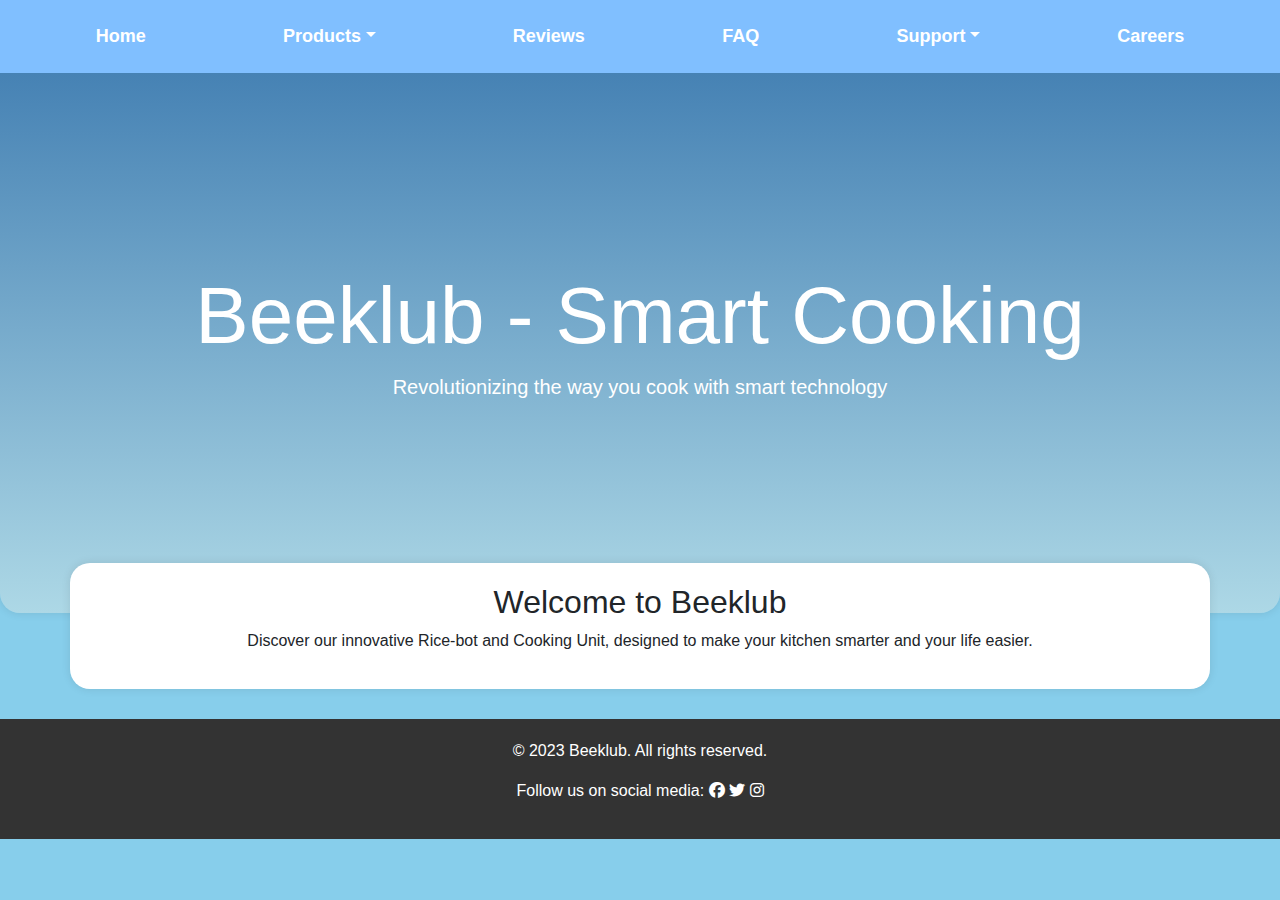
<file: index.html>
<!-- index.html - Home Page -->
<!DOCTYPE html>
<html lang="en">
<head>
    <meta charset="UTF-8">
    <meta name="viewport" content="width=device-width, initial-scale=1.0">
    <title>Beeklub - Smart Cooking</title>
    <link rel="stylesheet" href="https://cdn.jsdelivr.net/npm/bootstrap@5.1.3/dist/css/bootstrap.min.css">
    <link rel="stylesheet" href="https://cdnjs.cloudflare.com/ajax/libs/font-awesome/6.1.1/css/all.min.css">
    <style>
        body {
            font-family: 'Poppins', sans-serif;
            margin: 0;
            padding: 0;
            background-color: #87CEEB;
        }
        .hero {
            background-image: linear-gradient(to bottom, #4682B4, #ADD8E6);
            height: 60vh;
            display: flex;
            justify-content: center;
            align-items: center;
            color: #ffffff;
            text-align: center;
            border-radius: 0 0 20px 20px;
            box-shadow: 0 0 10px rgba(0, 0, 0, 0.1);
        }
        .container-content {
            background-color: #ffffff;
            padding: 20px;
            border-radius: 20px;
            box-shadow: 0 0 10px rgba(0, 0, 0, 0.1);
            margin-top: -50px;
            position: relative;
            z-index: 1;
        }
        .footer {
            background-color: #333333;
            color: #ffffff;
            padding: 20px;
            text-align: center;
            margin-top: 30px;
        }
        .navbar {
            background-color: #80BFFF !important;
            padding: 15px;
        }
        .navbar-dark .navbar-nav .nav-link {
            color: white !important;
            margin: 0 20px;
            font-size: 18px;
            font-weight: 600;
        }
        .dropdown-menu {
            background-color: #80BFFF;
        }
        .dropdown-menu .dropdown-item {
            color: white;
            font-size: 16px;
        }
        .dropdown-menu .dropdown-item:hover {
            background-color: #5FAFFF;
        }
        .navbar-nav {
            display: flex;
            justify-content: space-around;
            width: 100%;
        }
    </style>
</head>
<body>
    <nav class="navbar navbar-expand-lg navbar-dark sticky-top">
        <div class="container-fluid">
            
            <button class="navbar-toggler" type="button" data-bs-toggle="collapse" data-bs-target="#navbarNav" aria-controls="#navbarNav" aria-expanded="false" aria-label="Toggle navigation">
                <span class="navbar-toggler-icon"></span>
            </button>
            <div class="collapse navbar-collapse" id="navbarNav">
                <ul class="navbar-nav mx-auto">
                    <li class="nav-item"><a class="nav-link active" href="index.html">Home</a></li>
                    <li class="nav-item dropdown">
                        <a class="nav-link dropdown-toggle" href="#" id="productsDropdown" role="button" data-bs-toggle="dropdown" aria-expanded="false">Products</a>
                        <ul class="dropdown-menu" aria-labelledby="productsDropdown">
                            <li><a class="dropdown-item" href="ricebot.html">Rice-bot</a></li>
                            <li><a class="dropdown-item" href="cooking-unit.html">Cooking Unit</a></li>
                            <li><a class="dropdown-item" href="accessories.html">Accessories</a></li>
                        </ul>
                    </li>
                    <li class="nav-item"><a class="nav-link" href="reviews.html">Reviews</a></li>
                    <li class="nav-item"><a class="nav-link" href="faq.html">FAQ</a></li>
                    <li class="nav-item dropdown">
                        <a class="nav-link dropdown-toggle" href="#" id="supportDropdown" role="button" data-bs-toggle="dropdown" aria-expanded="false">Support</a>
                        <ul class="dropdown-menu" aria-labelledby="supportDropdown">
                            <li><a class="dropdown-item" href="contact.html">Contact</a></li>
                            <li><a class="dropdown-item" href="support.html">Help & Support</a></li>
                        </ul>
                    </li>
                    <li class="nav-item"><a class="nav-link" href="careers.html">Careers</a></li>
                </ul>
            </div>
        </div>
    </nav>
    
    <div class="hero">
        <div class="container">
            <h1 class="display-1">Beeklub - Smart Cooking</h1>
            <p class="lead">Revolutionizing the way you cook with smart technology</p>
        </div>
    </div>
    
    <div class="container container-content">
        <h2 class="text-center">Welcome to Beeklub</h2>
        <p class="text-center">Discover our innovative Rice-bot and Cooking Unit, designed to make your kitchen smarter and your life easier.</p>
    </div>
    
    <div class="footer">
        <p>&copy; 2023 Beeklub. All rights reserved.</p>
        <p>Follow us on social media: <i class="fa-brands fa-facebook"></i> <i class="fa-brands fa-twitter"></i> <i class="fa-brands fa-instagram"></i></p>
    </div>
    
    <script src="https://cdn.jsdelivr.net/npm/bootstrap@5.1.3/dist/js/bootstrap.bundle.min.js"></script>
</body>
</html>
</file>
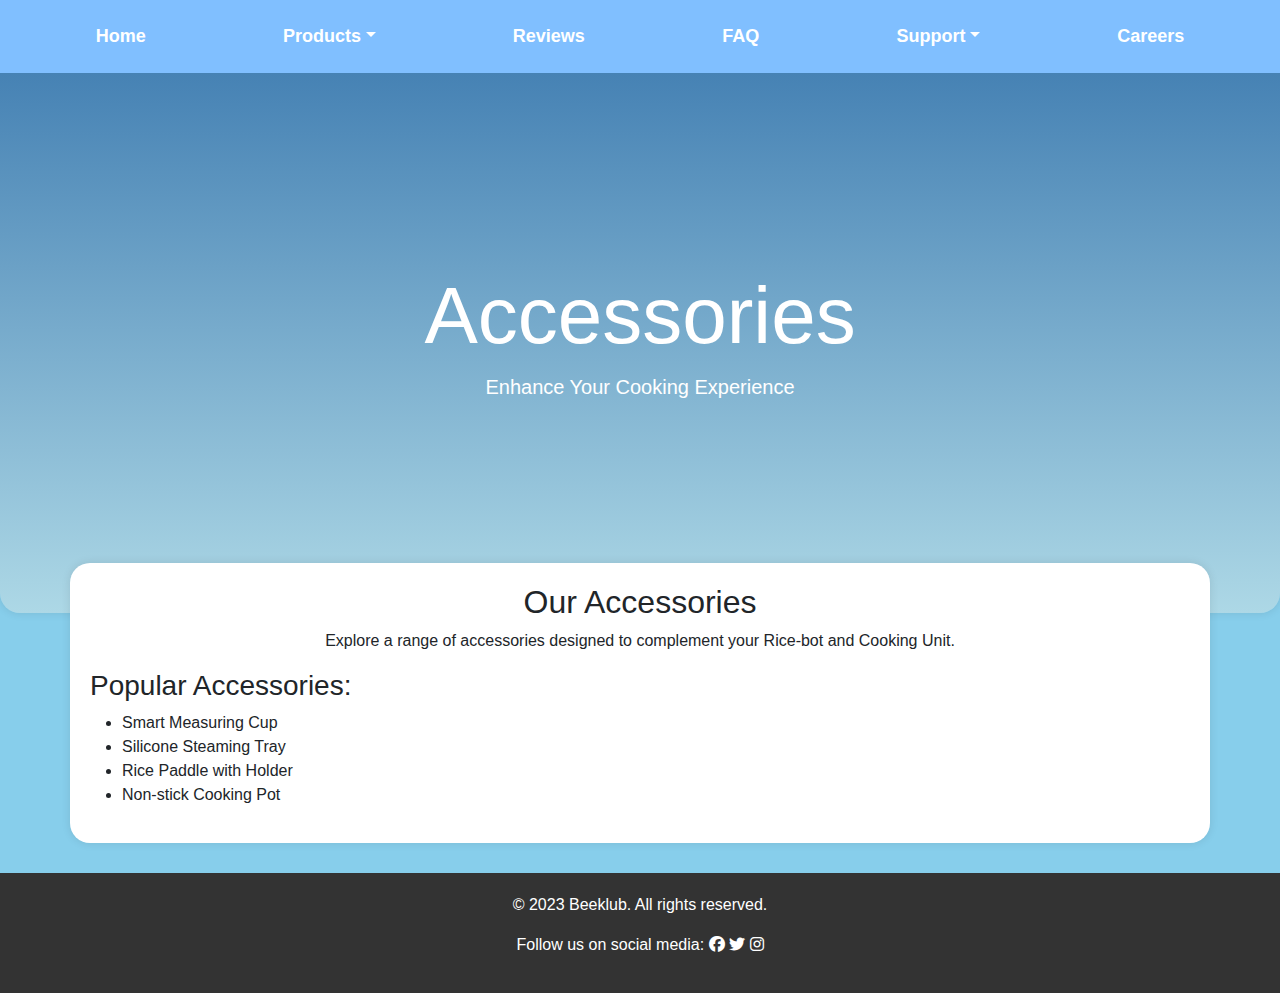
<file: accessories.html>
<!-- accessories.html - Accessories Page -->
<!DOCTYPE html>
<html lang="en">
<head>
    <meta charset="UTF-8">
    <meta name="viewport" content="width=device-width, initial-scale=1.0">
    <title>Accessories - Beeklub</title>
    <link rel="stylesheet" href="https://cdn.jsdelivr.net/npm/bootstrap@5.1.3/dist/css/bootstrap.min.css">
    <link rel="stylesheet" href="https://cdnjs.cloudflare.com/ajax/libs/font-awesome/6.1.1/css/all.min.css">
    <style>
        body {
            font-family: 'Poppins', sans-serif;
            margin: 0;
            padding: 0;
            background-color: #87CEEB;
        }
        .hero {
            background-image: linear-gradient(to bottom, #4682B4, #ADD8E6);
            height: 60vh;
            display: flex;
            justify-content: center;
            align-items: center;
            color: #ffffff;
            text-align: center;
            border-radius: 0 0 20px 20px;
            box-shadow: 0 0 10px rgba(0, 0, 0, 0.1);
        }
        .container-content {
            background-color: #ffffff;
            padding: 20px;
            border-radius: 20px;
            box-shadow: 0 0 10px rgba(0, 0, 0, 0.1);
            margin-top: -50px;
            position: relative;
            z-index: 1;
        }
        .footer {
            background-color: #333333;
            color: #ffffff;
            padding: 20px;
            text-align: center;
            margin-top: 30px;
        }
        .navbar {
            background-color: #80BFFF !important;
            padding: 15px;
        }
        .navbar-dark .navbar-nav .nav-link {
            color: white !important;
            margin: 0 20px;
            font-size: 18px;
            font-weight: 600;
        }
        .dropdown-menu {
            background-color: #80BFFF;
        }
        .dropdown-menu .dropdown-item {
            color: white;
            font-size: 16px;
        }
        .dropdown-menu .dropdown-item:hover {
            background-color: #5FAFFF;
        }
        .navbar-nav {
            display: flex;
            justify-content: space-around;
            width: 100%;
        }
    </style>
</head>
<body>
    <nav class="navbar navbar-expand-lg navbar-dark sticky-top">
        <div class="container-fluid">
            <button class="navbar-toggler" type="button" data-bs-toggle="collapse" data-bs-target="#navbarNav" aria-controls="#navbarNav" aria-expanded="false" aria-label="Toggle navigation">
                <span class="navbar-toggler-icon"></span>
            </button>
            <div class="collapse navbar-collapse" id="navbarNav">
                <ul class="navbar-nav mx-auto">
                    <li class="nav-item"><a class="nav-link" href="index.html">Home</a></li>
                    <li class="nav-item dropdown">
                        <a class="nav-link dropdown-toggle" href="#" id="productsDropdown" role="button" data-bs-toggle="dropdown" aria-expanded="false">Products</a>
                        <ul class="dropdown-menu" aria-labelledby="productsDropdown">
                            <li><a class="dropdown-item" href="ricebot.html">Rice-bot</a></li>
                            <li><a class="dropdown-item" href="cooking-unit.html">Cooking Unit</a></li>
                            <li><a class="dropdown-item active" href="accessories.html">Accessories</a></li>
                        </ul>
                    </li>
                    <li class="nav-item"><a class="nav-link" href="reviews.html">Reviews</a></li>
                    <li class="nav-item"><a class="nav-link" href="faq.html">FAQ</a></li>
                    <li class="nav-item dropdown">
                        <a class="nav-link dropdown-toggle" href="#" id="supportDropdown" role="button" data-bs-toggle="dropdown" aria-expanded="false">Support</a>
                        <ul class="dropdown-menu" aria-labelledby="supportDropdown">
                            <li><a class="dropdown-item" href="contact.html">Contact</a></li>
                            <li><a class="dropdown-item" href="support.html">Help & Support</a></li>
                        </ul>
                    </li>
                    <li class="nav-item"><a class="nav-link" href="careers.html">Careers</a></li>
                </ul>
            </div>
        </div>
    </nav>
    
    <div class="hero">
        <div class="container">
            <h1 class="display-1">Accessories</h1>
            <p class="lead">Enhance Your Cooking Experience</p>
        </div>
    </div>
    
    <div class="container container-content">
        <h2 class="text-center">Our Accessories</h2>
        <p class="text-center">Explore a range of accessories designed to complement your Rice-bot and Cooking Unit.</p>
        <h3>Popular Accessories:</h3>
        <ul>
            <li>Smart Measuring Cup</li>
            <li>Silicone Steaming Tray</li>
            <li>Rice Paddle with Holder</li>
            <li>Non-stick Cooking Pot</li>
        </ul>
    </div>
    
    <div class="footer">
        <p>&copy; 2023 Beeklub. All rights reserved.</p>
        <p>Follow us on social media: <i class="fa-brands fa-facebook"></i> <i class="fa-brands fa-twitter"></i> <i class="fa-brands fa-instagram"></i></p>
    </div>
    
    <script src="https://cdn.jsdelivr.net/npm/bootstrap@5.1.3/dist/js/bootstrap.bundle.min.js"></script>
</body>
</html>
</file>
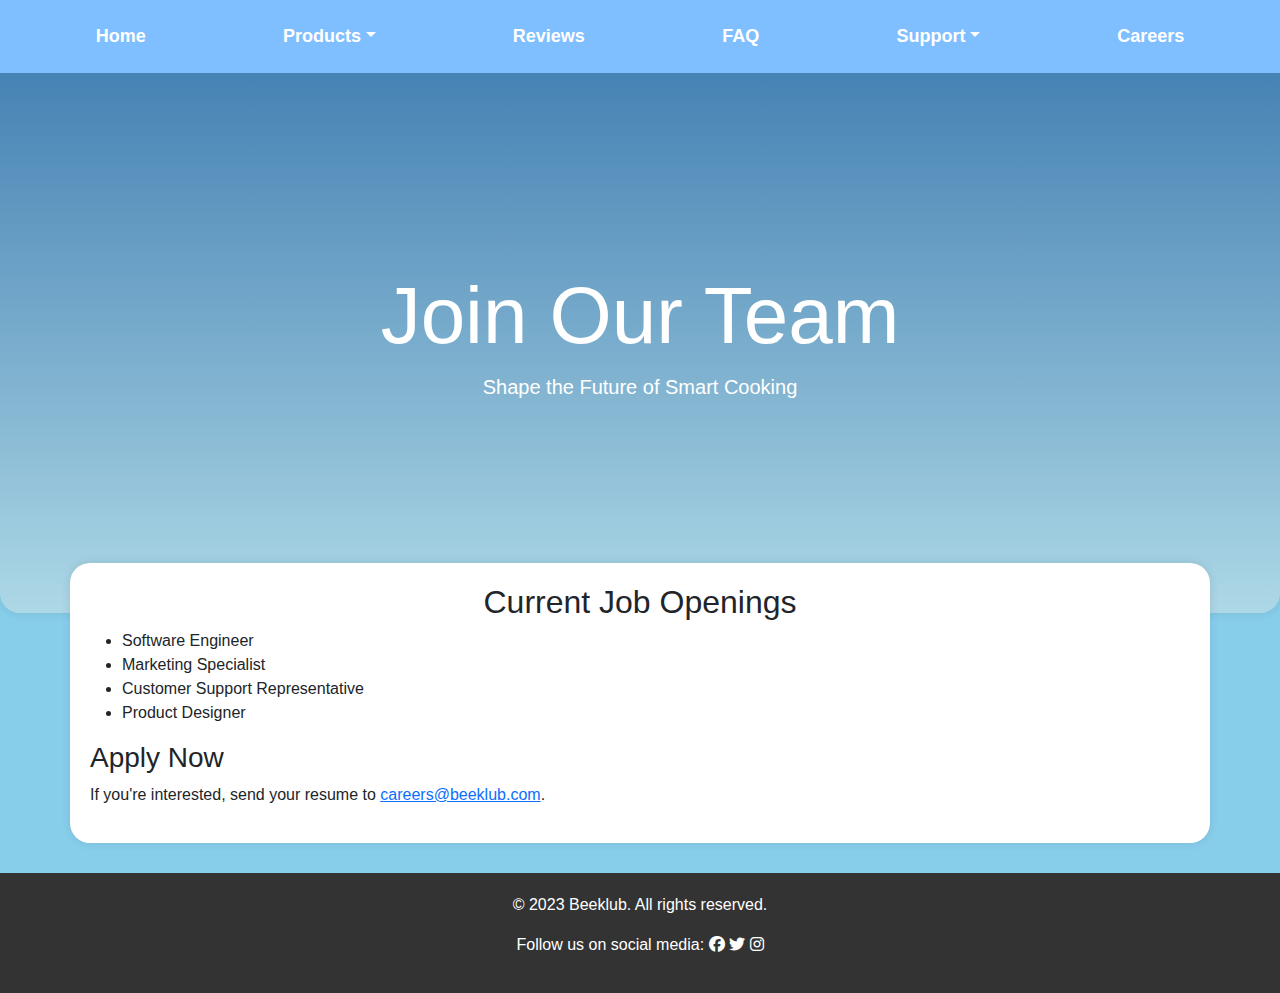
<file: careers.html>
<!-- careers.html - Careers Page -->
<!DOCTYPE html>
<html lang="en">
<head>
    <meta charset="UTF-8">
    <meta name="viewport" content="width=device-width, initial-scale=1.0">
    <title>Careers - Beeklub</title>
    <link rel="stylesheet" href="https://cdn.jsdelivr.net/npm/bootstrap@5.1.3/dist/css/bootstrap.min.css">
    <link rel="stylesheet" href="https://cdnjs.cloudflare.com/ajax/libs/font-awesome/6.1.1/css/all.min.css">
    <style>
        body {
            font-family: 'Poppins', sans-serif;
            margin: 0;
            padding: 0;
            background-color: #87CEEB;
        }
        .hero {
            background-image: linear-gradient(to bottom, #4682B4, #ADD8E6);
            height: 60vh;
            display: flex;
            justify-content: center;
            align-items: center;
            color: #ffffff;
            text-align: center;
            border-radius: 0 0 20px 20px;
            box-shadow: 0 0 10px rgba(0, 0, 0, 0.1);
        }
        .container-content {
            background-color: #ffffff;
            padding: 20px;
            border-radius: 20px;
            box-shadow: 0 0 10px rgba(0, 0, 0, 0.1);
            margin-top: -50px;
            position: relative;
            z-index: 1;
        }
        .footer {
            background-color: #333333;
            color: #ffffff;
            padding: 20px;
            text-align: center;
            margin-top: 30px;
        }
        .navbar {
            background-color: #80BFFF !important;
            padding: 15px;
        }
        .navbar-dark .navbar-nav .nav-link {
            color: white !important;
            margin: 0 20px;
            font-size: 18px;
            font-weight: 600;
        }
        .dropdown-menu {
            background-color: #80BFFF;
        }
        .dropdown-menu .dropdown-item {
            color: white;
            font-size: 16px;
        }
        .dropdown-menu .dropdown-item:hover {
            background-color: #5FAFFF;
        }
        .navbar-nav {
            display: flex;
            justify-content: space-around;
            width: 100%;
        }
    </style>
</head>
<body>
    <nav class="navbar navbar-expand-lg navbar-dark sticky-top">
        <div class="container-fluid">
            <button class="navbar-toggler" type="button" data-bs-toggle="collapse" data-bs-target="#navbarNav" aria-controls="#navbarNav" aria-expanded="false" aria-label="Toggle navigation">
                <span class="navbar-toggler-icon"></span>
            </button>
            <div class="collapse navbar-collapse" id="navbarNav">
                <ul class="navbar-nav mx-auto">
                    <li class="nav-item"><a class="nav-link" href="index.html">Home</a></li>
                    <li class="nav-item dropdown">
                        <a class="nav-link dropdown-toggle" href="#" id="productsDropdown" role="button" data-bs-toggle="dropdown" aria-expanded="false">Products</a>
                        <ul class="dropdown-menu" aria-labelledby="productsDropdown">
                            <li><a class="dropdown-item" href="ricebot.html">Rice-bot</a></li>
                            <li><a class="dropdown-item" href="cooking-unit.html">Cooking Unit</a></li>
                            <li><a class="dropdown-item" href="accessories.html">Accessories</a></li>
                        </ul>
                    </li>
                    <li class="nav-item"><a class="nav-link" href="reviews.html">Reviews</a></li>
                    <li class="nav-item"><a class="nav-link" href="faq.html">FAQ</a></li>
                    <li class="nav-item dropdown">
                        <a class="nav-link dropdown-toggle" href="#" id="supportDropdown" role="button" data-bs-toggle="dropdown" aria-expanded="false">Support</a>
                        <ul class="dropdown-menu" aria-labelledby="supportDropdown">
                            <li><a class="dropdown-item" href="contact.html">Contact</a></li>
                            <li><a class="dropdown-item" href="support.html">Help & Support</a></li>
                        </ul>
                    </li>
                    <li class="nav-item"><a class="nav-link active" href="careers.html">Careers</a></li>
                </ul>
            </div>
        </div>
    </nav>
    
    <div class="hero">
        <div class="container">
            <h1 class="display-1">Join Our Team</h1>
            <p class="lead">Shape the Future of Smart Cooking</p>
        </div>
    </div>
    
    <div class="container container-content">
        <h2 class="text-center">Current Job Openings</h2>
        <ul>
            <li>Software Engineer</li>
            <li>Marketing Specialist</li>
            <li>Customer Support Representative</li>
            <li>Product Designer</li>
        </ul>
        <h3>Apply Now</h3>
        <p>If you're interested, send your resume to <a href="mailto:careers@beeklub.com">careers@beeklub.com</a>.</p>
    </div>
    
    <div class="footer">
        <p>&copy; 2023 Beeklub. All rights reserved.</p>
        <p>Follow us on social media: <i class="fa-brands fa-facebook"></i> <i class="fa-brands fa-twitter"></i> <i class="fa-brands fa-instagram"></i></p>
    </div>
    
    <script src="https://cdn.jsdelivr.net/npm/bootstrap@5.1.3/dist/js/bootstrap.bundle.min.js"></script>
</body>
</html>
</file>
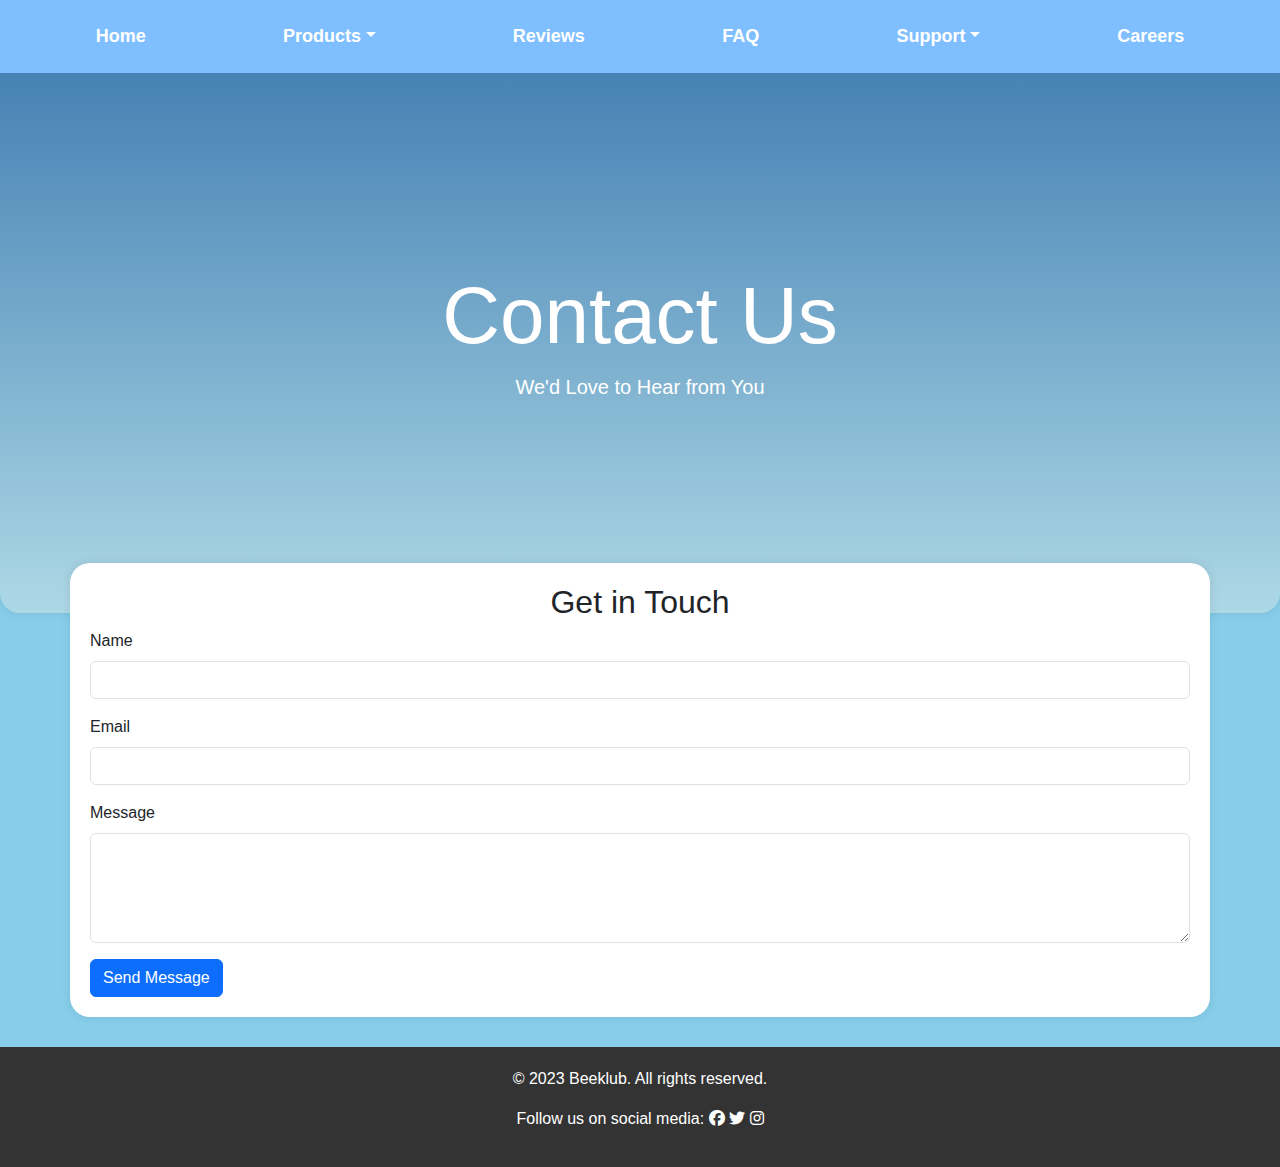
<file: contact.html>
<!-- contact.html - Contact Page -->
<!DOCTYPE html>
<html lang="en">
<head>
    <meta charset="UTF-8">
    <meta name="viewport" content="width=device-width, initial-scale=1.0">
    <title>Contact - Beeklub</title>
    <link rel="stylesheet" href="https://cdn.jsdelivr.net/npm/bootstrap@5.1.3/dist/css/bootstrap.min.css">
    <link rel="stylesheet" href="https://cdnjs.cloudflare.com/ajax/libs/font-awesome/6.1.1/css/all.min.css">
    <style>
        body {
            font-family: 'Poppins', sans-serif;
            margin: 0;
            padding: 0;
            background-color: #87CEEB;
        }
        .hero {
            background-image: linear-gradient(to bottom, #4682B4, #ADD8E6);
            height: 60vh;
            display: flex;
            justify-content: center;
            align-items: center;
            color: #ffffff;
            text-align: center;
            border-radius: 0 0 20px 20px;
            box-shadow: 0 0 10px rgba(0, 0, 0, 0.1);
        }
        .container-content {
            background-color: #ffffff;
            padding: 20px;
            border-radius: 20px;
            box-shadow: 0 0 10px rgba(0, 0, 0, 0.1);
            margin-top: -50px;
            position: relative;
            z-index: 1;
        }
        .footer {
            background-color: #333333;
            color: #ffffff;
            padding: 20px;
            text-align: center;
            margin-top: 30px;
        }
        .navbar {
            background-color: #80BFFF !important;
            padding: 15px;
        }
        .navbar-dark .navbar-nav .nav-link {
            color: white !important;
            margin: 0 20px;
            font-size: 18px;
            font-weight: 600;
        }
        .dropdown-menu {
            background-color: #80BFFF;
        }
        .dropdown-menu .dropdown-item {
            color: white;
            font-size: 16px;
        }
        .dropdown-menu .dropdown-item:hover {
            background-color: #5FAFFF;
        }
        .navbar-nav {
            display: flex;
            justify-content: space-around;
            width: 100%;
        }
    </style>
</head>
<body>
    <nav class="navbar navbar-expand-lg navbar-dark sticky-top">
        <div class="container-fluid">
            <button class="navbar-toggler" type="button" data-bs-toggle="collapse" data-bs-target="#navbarNav" aria-controls="#navbarNav" aria-expanded="false" aria-label="Toggle navigation">
                <span class="navbar-toggler-icon"></span>
            </button>
            <div class="collapse navbar-collapse" id="navbarNav">
                <ul class="navbar-nav mx-auto">
                    <li class="nav-item"><a class="nav-link" href="index.html">Home</a></li>
                    <li class="nav-item dropdown">
                        <a class="nav-link dropdown-toggle" href="#" id="productsDropdown" role="button" data-bs-toggle="dropdown" aria-expanded="false">Products</a>
                        <ul class="dropdown-menu" aria-labelledby="productsDropdown">
                            <li><a class="dropdown-item" href="ricebot.html">Rice-bot</a></li>
                            <li><a class="dropdown-item" href="cooking-unit.html">Cooking Unit</a></li>
                            <li><a class="dropdown-item" href="accessories.html">Accessories</a></li>
                        </ul>
                    </li>
                    <li class="nav-item"><a class="nav-link" href="reviews.html">Reviews</a></li>
                    <li class="nav-item"><a class="nav-link" href="faq.html">FAQ</a></li>
                    <li class="nav-item dropdown">
                        <a class="nav-link dropdown-toggle" href="#" id="supportDropdown" role="button" data-bs-toggle="dropdown" aria-expanded="false">Support</a>
                        <ul class="dropdown-menu" aria-labelledby="supportDropdown">
                            <li><a class="dropdown-item active" href="contact.html">Contact</a></li>
                            <li><a class="dropdown-item" href="support.html">Help & Support</a></li>
                        </ul>
                    </li>
                    <li class="nav-item"><a class="nav-link" href="careers.html">Careers</a></li>
                </ul>
            </div>
        </div>
    </nav>
    
    <div class="hero">
        <div class="container">
            <h1 class="display-1">Contact Us</h1>
            <p class="lead">We'd Love to Hear from You</p>
        </div>
    </div>
    
    <div class="container container-content">
        <h2 class="text-center">Get in Touch</h2>
        <form>
            <div class="mb-3">
                <label for="name" class="form-label">Name</label>
                <input type="text" class="form-control" id="name" required>
            </div>
            <div class="mb-3">
                <label for="email" class="form-label">Email</label>
                <input type="email" class="form-control" id="email" required>
            </div>
            <div class="mb-3">
                <label for="message" class="form-label">Message</label>
                <textarea class="form-control" id="message" rows="4" required></textarea>
            </div>
            <button type="submit" class="btn btn-primary">Send Message</button>
        </form>
    </div>
    
    <div class="footer">
        <p>&copy; 2023 Beeklub. All rights reserved.</p>
        <p>Follow us on social media: <i class="fa-brands fa-facebook"></i> <i class="fa-brands fa-twitter"></i> <i class="fa-brands fa-instagram"></i></p>
    </div>
    
    <script src="https://cdn.jsdelivr.net/npm/bootstrap@5.1.3/dist/js/bootstrap.bundle.min.js"></script>
</body>
</html>
</file>
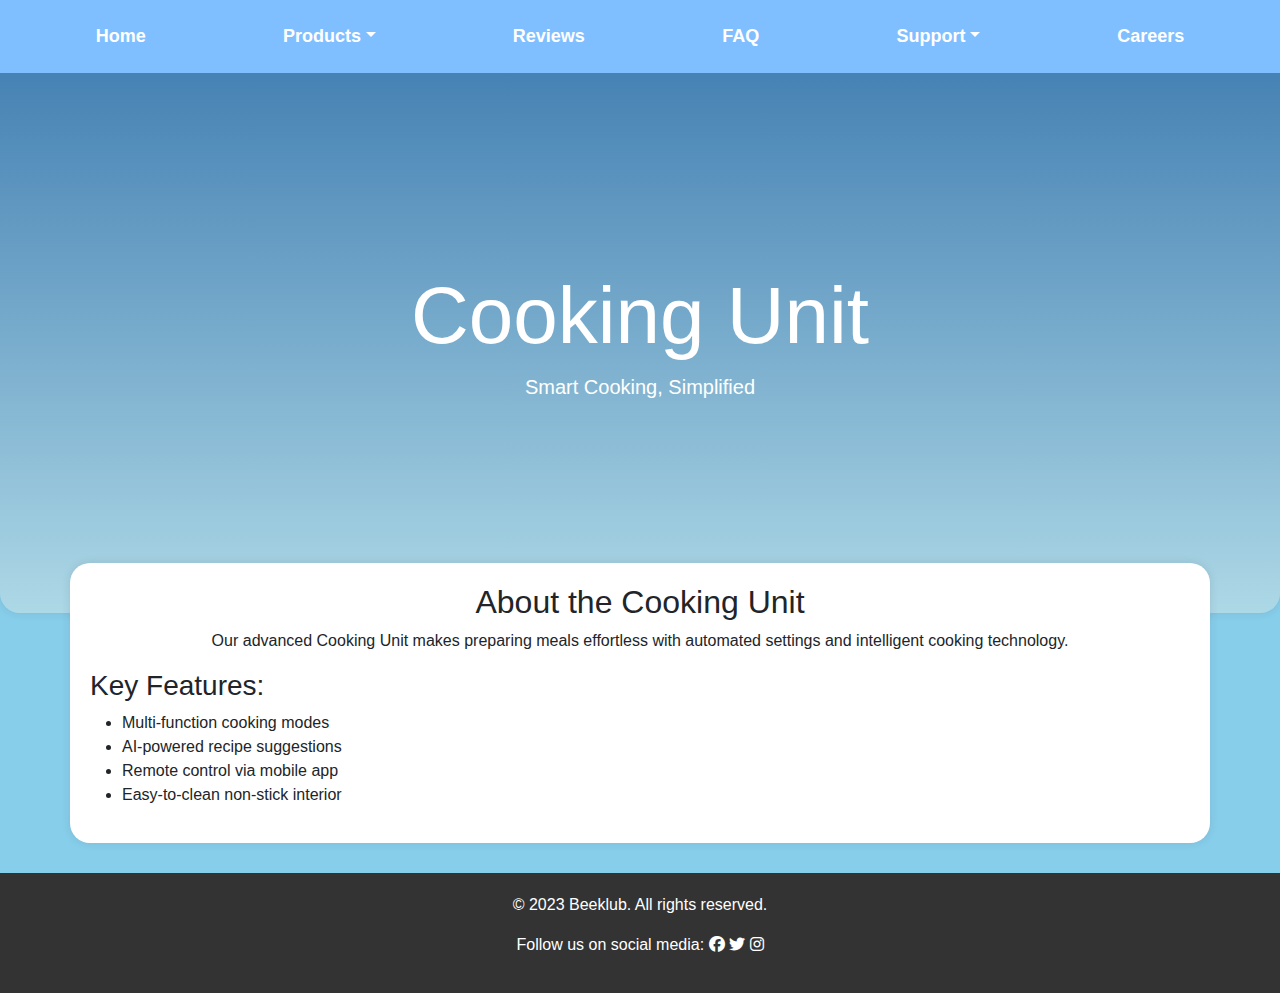
<file: cooking-unit.html>
<!-- cooking-unit.html - Cooking Unit Page -->
<!DOCTYPE html>
<html lang="en">
<head>
    <meta charset="UTF-8">
    <meta name="viewport" content="width=device-width, initial-scale=1.0">
    <title>Cooking Unit - Beeklub</title>
    <link rel="stylesheet" href="https://cdn.jsdelivr.net/npm/bootstrap@5.1.3/dist/css/bootstrap.min.css">
    <link rel="stylesheet" href="https://cdnjs.cloudflare.com/ajax/libs/font-awesome/6.1.1/css/all.min.css">
    <style>
        body {
            font-family: 'Poppins', sans-serif;
            margin: 0;
            padding: 0;
            background-color: #87CEEB;
        }
        .hero {
            background-image: linear-gradient(to bottom, #4682B4, #ADD8E6);
            height: 60vh;
            display: flex;
            justify-content: center;
            align-items: center;
            color: #ffffff;
            text-align: center;
            border-radius: 0 0 20px 20px;
            box-shadow: 0 0 10px rgba(0, 0, 0, 0.1);
        }
        .container-content {
            background-color: #ffffff;
            padding: 20px;
            border-radius: 20px;
            box-shadow: 0 0 10px rgba(0, 0, 0, 0.1);
            margin-top: -50px;
            position: relative;
            z-index: 1;
        }
        .footer {
            background-color: #333333;
            color: #ffffff;
            padding: 20px;
            text-align: center;
            margin-top: 30px;
        }
        .navbar {
            background-color: #80BFFF !important;
            padding: 15px;
        }
        .navbar-dark .navbar-nav .nav-link {
            color: white !important;
            margin: 0 20px;
            font-size: 18px;
            font-weight: 600;
        }
        .dropdown-menu {
            background-color: #80BFFF;
        }
        .dropdown-menu .dropdown-item {
            color: white;
            font-size: 16px;
        }
        .dropdown-menu .dropdown-item:hover {
            background-color: #5FAFFF;
        }
        .navbar-nav {
            display: flex;
            justify-content: space-around;
            width: 100%;
        }
    </style>
</head>
<body>
    <nav class="navbar navbar-expand-lg navbar-dark sticky-top">
        <div class="container-fluid">
            <button class="navbar-toggler" type="button" data-bs-toggle="collapse" data-bs-target="#navbarNav" aria-controls="#navbarNav" aria-expanded="false" aria-label="Toggle navigation">
                <span class="navbar-toggler-icon"></span>
            </button>
            <div class="collapse navbar-collapse" id="navbarNav">
                <ul class="navbar-nav mx-auto">
                    <li class="nav-item"><a class="nav-link" href="index.html">Home</a></li>
                    <li class="nav-item dropdown">
                        <a class="nav-link dropdown-toggle" href="#" id="productsDropdown" role="button" data-bs-toggle="dropdown" aria-expanded="false">Products</a>
                        <ul class="dropdown-menu" aria-labelledby="productsDropdown">
                            <li><a class="dropdown-item" href="ricebot.html">Rice-bot</a></li>
                            <li><a class="dropdown-item active" href="cooking-unit.html">Cooking Unit</a></li>
                            <li><a class="dropdown-item" href="accessories.html">Accessories</a></li>
                        </ul>
                    </li>
                    <li class="nav-item"><a class="nav-link" href="reviews.html">Reviews</a></li>
                    <li class="nav-item"><a class="nav-link" href="faq.html">FAQ</a></li>
                    <li class="nav-item dropdown">
                        <a class="nav-link dropdown-toggle" href="#" id="supportDropdown" role="button" data-bs-toggle="dropdown" aria-expanded="false">Support</a>
                        <ul class="dropdown-menu" aria-labelledby="supportDropdown">
                            <li><a class="dropdown-item" href="contact.html">Contact</a></li>
                            <li><a class="dropdown-item" href="support.html">Help & Support</a></li>
                        </ul>
                    </li>
                    <li class="nav-item"><a class="nav-link" href="careers.html">Careers</a></li>
                </ul>
            </div>
        </div>
    </nav>
    
    <div class="hero">
        <div class="container">
            <h1 class="display-1">Cooking Unit</h1>
            <p class="lead">Smart Cooking, Simplified</p>
        </div>
    </div>
    
    <div class="container container-content">
        <h2 class="text-center">About the Cooking Unit</h2>
        <p class="text-center">Our advanced Cooking Unit makes preparing meals effortless with automated settings and intelligent cooking technology.</p>
        <h3>Key Features:</h3>
        <ul>
            <li>Multi-function cooking modes</li>
            <li>AI-powered recipe suggestions</li>
            <li>Remote control via mobile app</li>
            <li>Easy-to-clean non-stick interior</li>
        </ul>
    </div>
    
    <div class="footer">
        <p>&copy; 2023 Beeklub. All rights reserved.</p>
        <p>Follow us on social media: <i class="fa-brands fa-facebook"></i> <i class="fa-brands fa-twitter"></i> <i class="fa-brands fa-instagram"></i></p>
    </div>
    
    <script src="https://cdn.jsdelivr.net/npm/bootstrap@5.1.3/dist/js/bootstrap.bundle.min.js"></script>
</body>
</html>
</file>
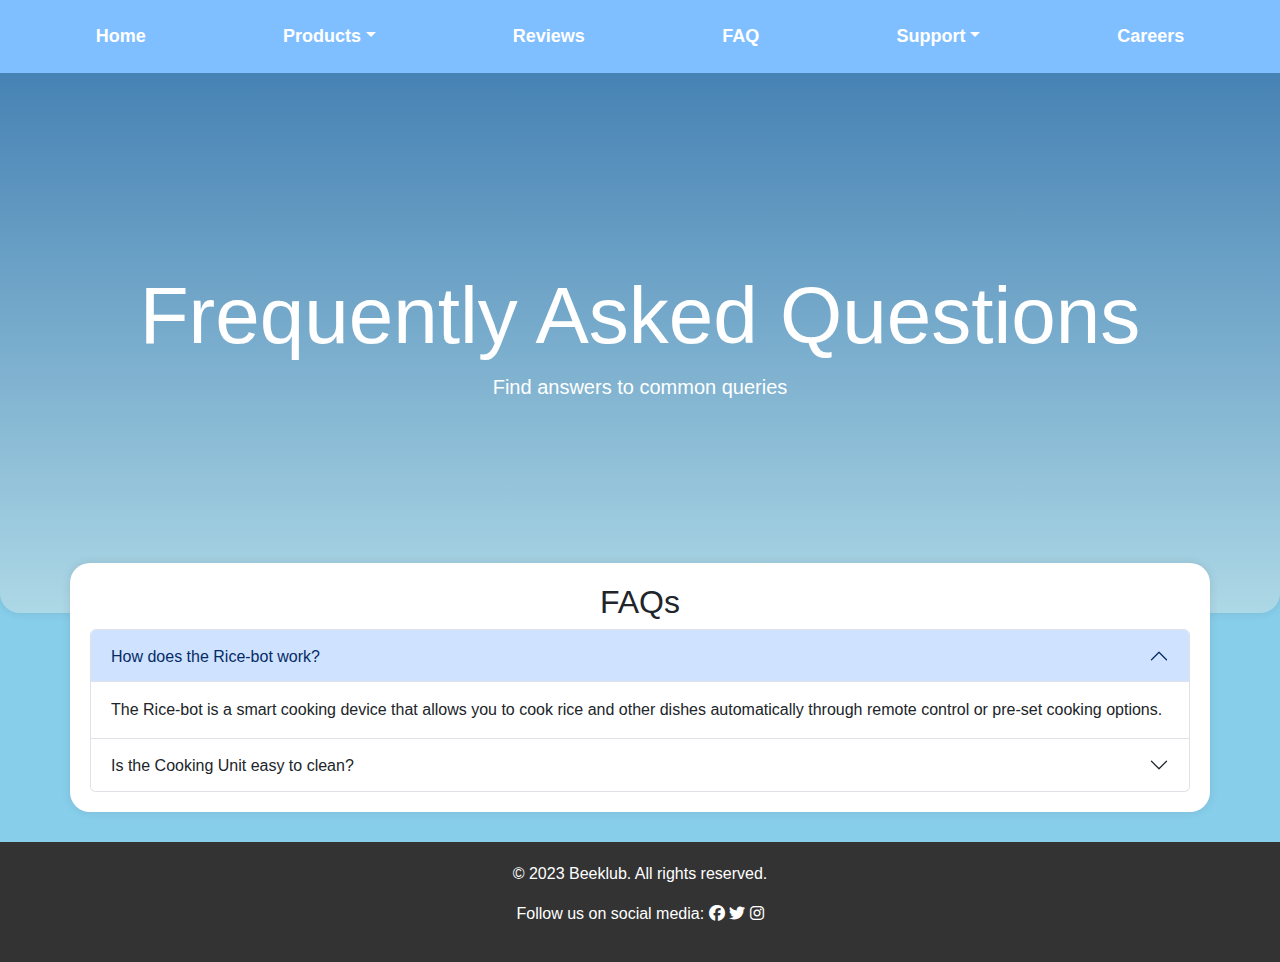
<file: faq.html>
<!-- faq.html - FAQ Page -->
<!DOCTYPE html>
<html lang="en">
<head>
    <meta charset="UTF-8">
    <meta name="viewport" content="width=device-width, initial-scale=1.0">
    <title>FAQ - Beeklub</title>
    <link rel="stylesheet" href="https://cdn.jsdelivr.net/npm/bootstrap@5.1.3/dist/css/bootstrap.min.css">
    <link rel="stylesheet" href="https://cdnjs.cloudflare.com/ajax/libs/font-awesome/6.1.1/css/all.min.css">
    <style>
        body {
            font-family: 'Poppins', sans-serif;
            margin: 0;
            padding: 0;
            background-color: #87CEEB;
        }
        .hero {
            background-image: linear-gradient(to bottom, #4682B4, #ADD8E6);
            height: 60vh;
            display: flex;
            justify-content: center;
            align-items: center;
            color: #ffffff;
            text-align: center;
            border-radius: 0 0 20px 20px;
            box-shadow: 0 0 10px rgba(0, 0, 0, 0.1);
        }
        .container-content {
            background-color: #ffffff;
            padding: 20px;
            border-radius: 20px;
            box-shadow: 0 0 10px rgba(0, 0, 0, 0.1);
            margin-top: -50px;
            position: relative;
            z-index: 1;
        }
        .footer {
            background-color: #333333;
            color: #ffffff;
            padding: 20px;
            text-align: center;
            margin-top: 30px;
        }
        .navbar {
            background-color: #80BFFF !important;
            padding: 15px;
        }
        .navbar-dark .navbar-nav .nav-link {
            color: white !important;
            margin: 0 20px;
            font-size: 18px;
            font-weight: 600;
        }
        .dropdown-menu {
            background-color: #80BFFF;
        }
        .dropdown-menu .dropdown-item {
            color: white;
            font-size: 16px;
        }
        .dropdown-menu .dropdown-item:hover {
            background-color: #5FAFFF;
        }
        .navbar-nav {
            display: flex;
            justify-content: space-around;
            width: 100%;
        }
    </style>
</head>
<body>
    <nav class="navbar navbar-expand-lg navbar-dark sticky-top">
        <div class="container-fluid">
            <button class="navbar-toggler" type="button" data-bs-toggle="collapse" data-bs-target="#navbarNav" aria-controls="#navbarNav" aria-expanded="false" aria-label="Toggle navigation">
                <span class="navbar-toggler-icon"></span>
            </button>
            <div class="collapse navbar-collapse" id="navbarNav">
                <ul class="navbar-nav mx-auto">
                    <li class="nav-item"><a class="nav-link" href="index.html">Home</a></li>
                    <li class="nav-item dropdown">
                        <a class="nav-link dropdown-toggle" href="#" id="productsDropdown" role="button" data-bs-toggle="dropdown" aria-expanded="false">Products</a>
                        <ul class="dropdown-menu" aria-labelledby="productsDropdown">
                            <li><a class="dropdown-item" href="ricebot.html">Rice-bot</a></li>
                            <li><a class="dropdown-item" href="cooking-unit.html">Cooking Unit</a></li>
                            <li><a class="dropdown-item" href="accessories.html">Accessories</a></li>
                        </ul>
                    </li>
                    <li class="nav-item"><a class="nav-link" href="reviews.html">Reviews</a></li>
                    <li class="nav-item"><a class="nav-link active" href="faq.html">FAQ</a></li>
                    <li class="nav-item dropdown">
                        <a class="nav-link dropdown-toggle" href="#" id="supportDropdown" role="button" data-bs-toggle="dropdown" aria-expanded="false">Support</a>
                        <ul class="dropdown-menu" aria-labelledby="supportDropdown">
                            <li><a class="dropdown-item" href="contact.html">Contact</a></li>
                            <li><a class="dropdown-item" href="support.html">Help & Support</a></li>
                        </ul>
                    </li>
                    <li class="nav-item"><a class="nav-link" href="careers.html">Careers</a></li>
                </ul>
            </div>
        </div>
    </nav>
    
    <div class="hero">
        <div class="container">
            <h1 class="display-1">Frequently Asked Questions</h1>
            <p class="lead">Find answers to common queries</p>
        </div>
    </div>
    
    <div class="container container-content">
        <h2 class="text-center">FAQs</h2>
        <div class="accordion" id="faqAccordion">
            <div class="accordion-item">
                <h2 class="accordion-header" id="headingOne">
                    <button class="accordion-button" type="button" data-bs-toggle="collapse" data-bs-target="#collapseOne" aria-expanded="true" aria-controls="collapseOne">
                        How does the Rice-bot work?
                    </button>
                </h2>
                <div id="collapseOne" class="accordion-collapse collapse show" aria-labelledby="headingOne" data-bs-parent="#faqAccordion">
                    <div class="accordion-body">
                        The Rice-bot is a smart cooking device that allows you to cook rice and other dishes automatically through remote control or pre-set cooking options.
                    </div>
                </div>
            </div>
            <div class="accordion-item">
                <h2 class="accordion-header" id="headingTwo">
                    <button class="accordion-button collapsed" type="button" data-bs-toggle="collapse" data-bs-target="#collapseTwo" aria-expanded="false" aria-controls="collapseTwo">
                        Is the Cooking Unit easy to clean?
                    </button>
                </h2>
                <div id="collapseTwo" class="accordion-collapse collapse" aria-labelledby="headingTwo" data-bs-parent="#faqAccordion">
                    <div class="accordion-body">
                        Yes! The Cooking Unit features a non-stick interior and detachable components, making it easy to clean after use.
                    </div>
                </div>
            </div>
        </div>
    </div>
    
    <div class="footer">
        <p>&copy; 2023 Beeklub. All rights reserved.</p>
        <p>Follow us on social media: <i class="fa-brands fa-facebook"></i> <i class="fa-brands fa-twitter"></i> <i class="fa-brands fa-instagram"></i></p>
    </div>
    
    <script src="https://cdn.jsdelivr.net/npm/bootstrap@5.1.3/dist/js/bootstrap.bundle.min.js"></script>
</body>
</html>
</file>
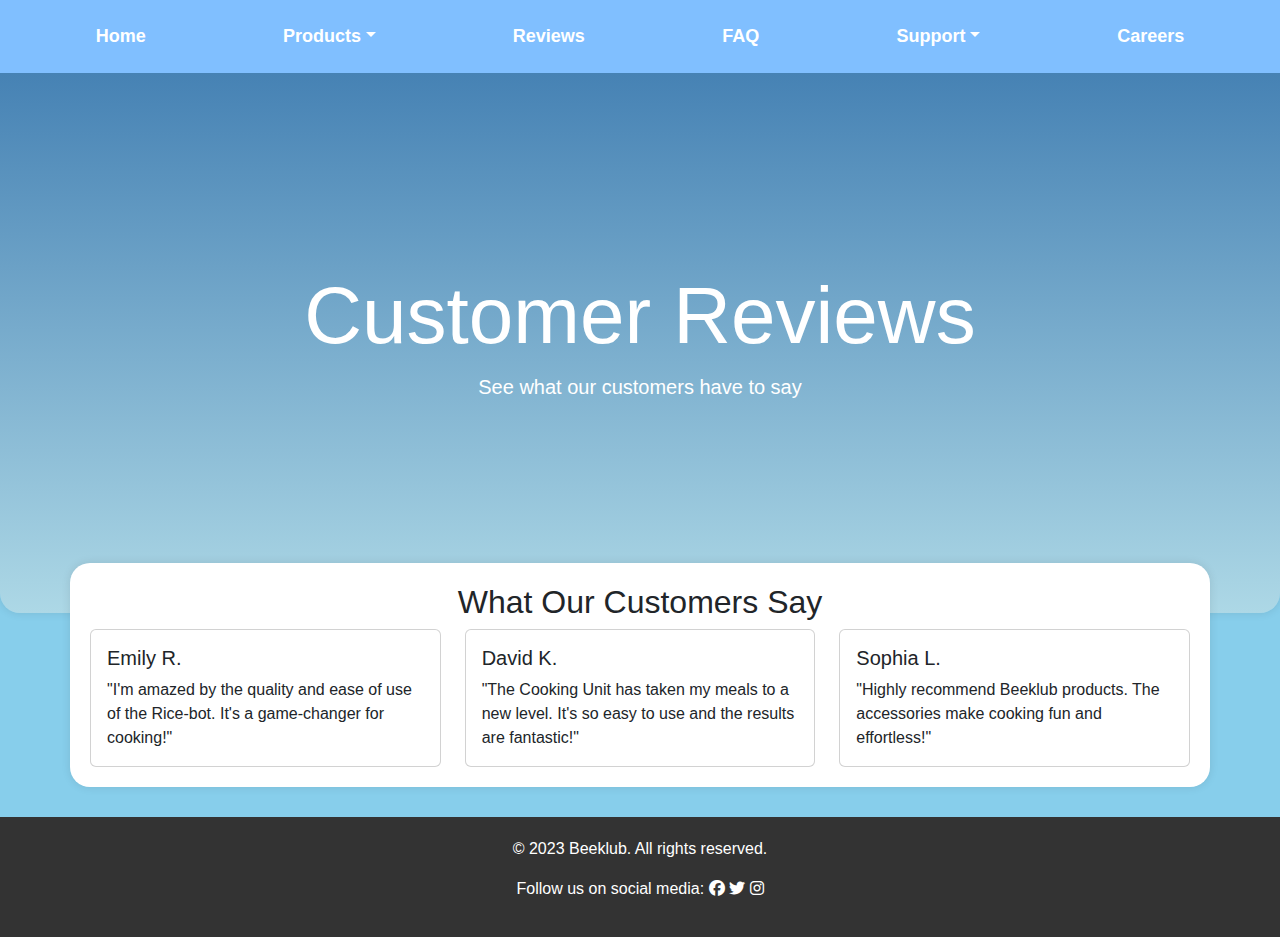
<file: reviews.html>
<!-- reviews.html - Reviews Page -->
<!DOCTYPE html>
<html lang="en">
<head>
    <meta charset="UTF-8">
    <meta name="viewport" content="width=device-width, initial-scale=1.0">
    <title>Reviews - Beeklub</title>
    <link rel="stylesheet" href="https://cdn.jsdelivr.net/npm/bootstrap@5.1.3/dist/css/bootstrap.min.css">
    <link rel="stylesheet" href="https://cdnjs.cloudflare.com/ajax/libs/font-awesome/6.1.1/css/all.min.css">
    <style>
        body {
            font-family: 'Poppins', sans-serif;
            margin: 0;
            padding: 0;
            background-color: #87CEEB;
        }
        .hero {
            background-image: linear-gradient(to bottom, #4682B4, #ADD8E6);
            height: 60vh;
            display: flex;
            justify-content: center;
            align-items: center;
            color: #ffffff;
            text-align: center;
            border-radius: 0 0 20px 20px;
            box-shadow: 0 0 10px rgba(0, 0, 0, 0.1);
        }
        .container-content {
            background-color: #ffffff;
            padding: 20px;
            border-radius: 20px;
            box-shadow: 0 0 10px rgba(0, 0, 0, 0.1);
            margin-top: -50px;
            position: relative;
            z-index: 1;
        }
        .footer {
            background-color: #333333;
            color: #ffffff;
            padding: 20px;
            text-align: center;
            margin-top: 30px;
        }
        .navbar {
            background-color: #80BFFF !important;
            padding: 15px;
        }
        .navbar-dark .navbar-nav .nav-link {
            color: white !important;
            margin: 0 20px;
            font-size: 18px;
            font-weight: 600;
        }
        .dropdown-menu {
            background-color: #80BFFF;
        }
        .dropdown-menu .dropdown-item {
            color: white;
            font-size: 16px;
        }
        .dropdown-menu .dropdown-item:hover {
            background-color: #5FAFFF;
        }
        .navbar-nav {
            display: flex;
            justify-content: space-around;
            width: 100%;
        }
    </style>
</head>
<body>
    <nav class="navbar navbar-expand-lg navbar-dark sticky-top">
        <div class="container-fluid">
            <button class="navbar-toggler" type="button" data-bs-toggle="collapse" data-bs-target="#navbarNav" aria-controls="#navbarNav" aria-expanded="false" aria-label="Toggle navigation">
                <span class="navbar-toggler-icon"></span>
            </button>
            <div class="collapse navbar-collapse" id="navbarNav">
                <ul class="navbar-nav mx-auto">
                    <li class="nav-item"><a class="nav-link" href="index.html">Home</a></li>
                    <li class="nav-item dropdown">
                        <a class="nav-link dropdown-toggle" href="#" id="productsDropdown" role="button" data-bs-toggle="dropdown" aria-expanded="false">Products</a>
                        <ul class="dropdown-menu" aria-labelledby="productsDropdown">
                            <li><a class="dropdown-item" href="ricebot.html">Rice-bot</a></li>
                            <li><a class="dropdown-item" href="cooking-unit.html">Cooking Unit</a></li>
                            <li><a class="dropdown-item" href="accessories.html">Accessories</a></li>
                        </ul>
                    </li>
                    <li class="nav-item"><a class="nav-link active" href="reviews.html">Reviews</a></li>
                    <li class="nav-item"><a class="nav-link" href="faq.html">FAQ</a></li>
                    <li class="nav-item dropdown">
                        <a class="nav-link dropdown-toggle" href="#" id="supportDropdown" role="button" data-bs-toggle="dropdown" aria-expanded="false">Support</a>
                        <ul class="dropdown-menu" aria-labelledby="supportDropdown">
                            <li><a class="dropdown-item" href="contact.html">Contact</a></li>
                            <li><a class="dropdown-item" href="support.html">Help & Support</a></li>
                        </ul>
                    </li>
                    <li class="nav-item"><a class="nav-link" href="careers.html">Careers</a></li>
                </ul>
            </div>
        </div>
    </nav>
    
    <div class="hero">
        <div class="container">
            <h1 class="display-1">Customer Reviews</h1>
            <p class="lead">See what our customers have to say</p>
        </div>
    </div>
    
    <div class="container container-content">
        <h2 class="text-center">What Our Customers Say</h2>
        <div class="row">
            <div class="col-md-4">
                <div class="card">
                    <div class="card-body">
                        <h5 class="card-title">Emily R.</h5>
                        <p class="card-text">"I'm amazed by the quality and ease of use of the Rice-bot. It's a game-changer for cooking!"</p>
                    </div>
                </div>
            </div>
            <div class="col-md-4">
                <div class="card">
                    <div class="card-body">
                        <h5 class="card-title">David K.</h5>
                        <p class="card-text">"The Cooking Unit has taken my meals to a new level. It's so easy to use and the results are fantastic!"</p>
                    </div>
                </div>
            </div>
            <div class="col-md-4">
                <div class="card">
                    <div class="card-body">
                        <h5 class="card-title">Sophia L.</h5>
                        <p class="card-text">"Highly recommend Beeklub products. The accessories make cooking fun and effortless!"</p>
                    </div>
                </div>
            </div>
        </div>
    </div>
    
    <div class="footer">
        <p>&copy; 2023 Beeklub. All rights reserved.</p>
        <p>Follow us on social media: <i class="fa-brands fa-facebook"></i> <i class="fa-brands fa-twitter"></i> <i class="fa-brands fa-instagram"></i></p>
    </div>
    
    <script src="https://cdn.jsdelivr.net/npm/bootstrap@5.1.3/dist/js/bootstrap.bundle.min.js"></script>
</body>
</html>
</file>
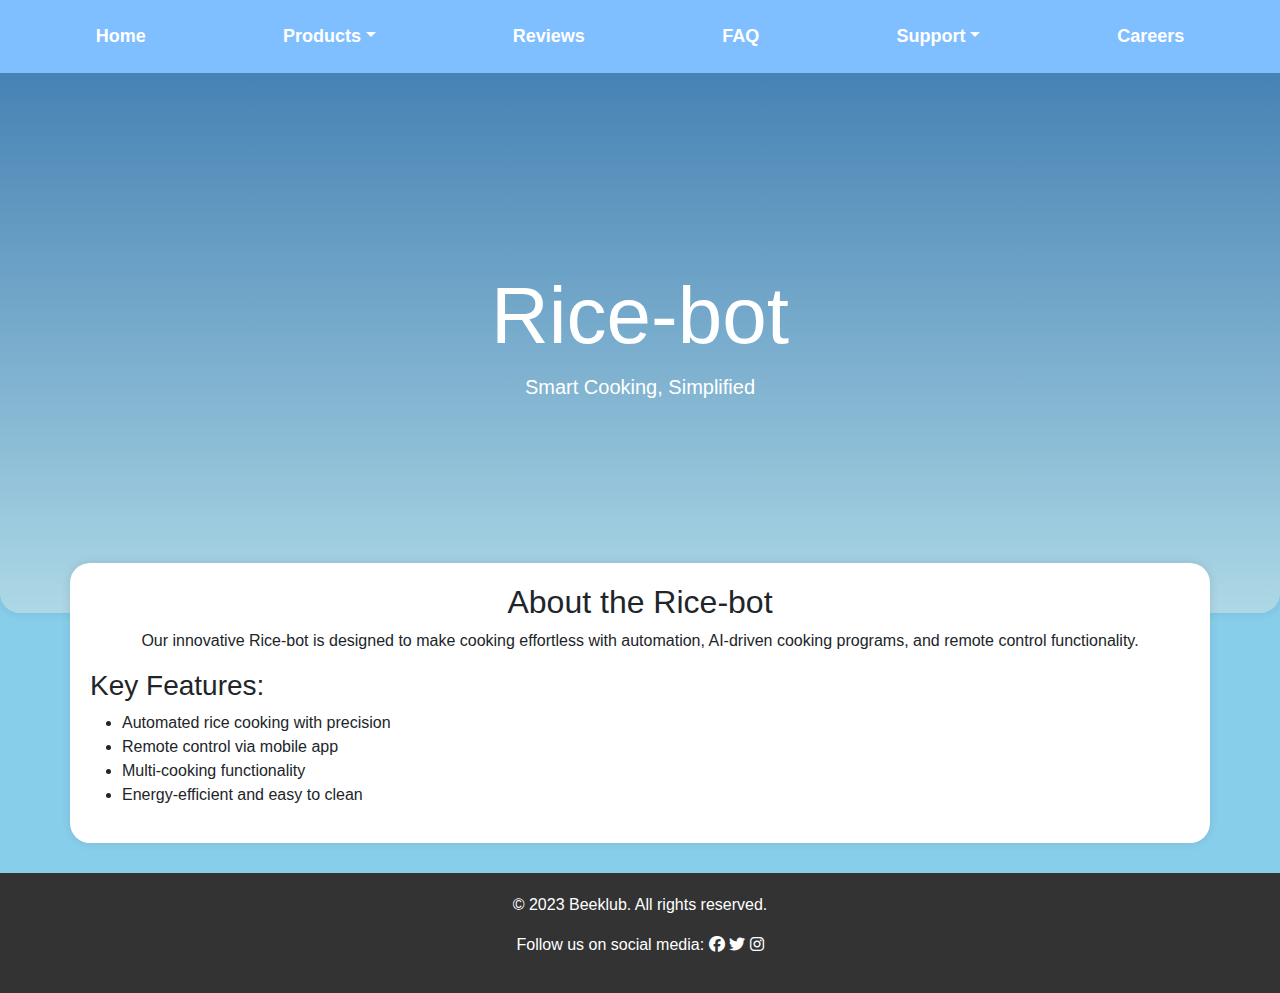
<file: ricebot.html>
<!-- ricebot.html - Rice-bot Page -->
<!DOCTYPE html>
<html lang="en">
<head>
    <meta charset="UTF-8">
    <meta name="viewport" content="width=device-width, initial-scale=1.0">
    <title>Rice-bot - Beeklub</title>
    <link rel="stylesheet" href="https://cdn.jsdelivr.net/npm/bootstrap@5.1.3/dist/css/bootstrap.min.css">
    <link rel="stylesheet" href="https://cdnjs.cloudflare.com/ajax/libs/font-awesome/6.1.1/css/all.min.css">
    <style>
        body {
            font-family: 'Poppins', sans-serif;
            margin: 0;
            padding: 0;
            background-color: #87CEEB;
        }
        .hero {
            background-image: linear-gradient(to bottom, #4682B4, #ADD8E6);
            height: 60vh;
            display: flex;
            justify-content: center;
            align-items: center;
            color: #ffffff;
            text-align: center;
            border-radius: 0 0 20px 20px;
            box-shadow: 0 0 10px rgba(0, 0, 0, 0.1);
        }
        .container-content {
            background-color: #ffffff;
            padding: 20px;
            border-radius: 20px;
            box-shadow: 0 0 10px rgba(0, 0, 0, 0.1);
            margin-top: -50px;
            position: relative;
            z-index: 1;
        }
        .footer {
            background-color: #333333;
            color: #ffffff;
            padding: 20px;
            text-align: center;
            margin-top: 30px;
        }
        .navbar {
            background-color: #80BFFF !important;
            padding: 15px;
        }
        .navbar-dark .navbar-nav .nav-link {
            color: white !important;
            margin: 0 20px;
            font-size: 18px;
            font-weight: 600;
        }
        .dropdown-menu {
            background-color: #80BFFF;
        }
        .dropdown-menu .dropdown-item {
            color: white;
            font-size: 16px;
        }
        .dropdown-menu .dropdown-item:hover {
            background-color: #5FAFFF;
        }
        .navbar-nav {
            display: flex;
            justify-content: space-around;
            width: 100%;
        }
    </style>
</head>
<body>
    <nav class="navbar navbar-expand-lg navbar-dark sticky-top">
        <div class="container-fluid">
            <button class="navbar-toggler" type="button" data-bs-toggle="collapse" data-bs-target="#navbarNav" aria-controls="#navbarNav" aria-expanded="false" aria-label="Toggle navigation">
                <span class="navbar-toggler-icon"></span>
            </button>
            <div class="collapse navbar-collapse" id="navbarNav">
                <ul class="navbar-nav mx-auto">
                    <li class="nav-item"><a class="nav-link" href="index.html">Home</a></li>
                    <li class="nav-item dropdown">
                        <a class="nav-link dropdown-toggle" href="#" id="productsDropdown" role="button" data-bs-toggle="dropdown" aria-expanded="false">Products</a>
                        <ul class="dropdown-menu" aria-labelledby="productsDropdown">
                            <li><a class="dropdown-item active" href="ricebot.html">Rice-bot</a></li>
                            <li><a class="dropdown-item" href="cooking-unit.html">Cooking Unit</a></li>
                            <li><a class="dropdown-item" href="accessories.html">Accessories</a></li>
                        </ul>
                    </li>
                    <li class="nav-item"><a class="nav-link" href="reviews.html">Reviews</a></li>
                    <li class="nav-item"><a class="nav-link" href="faq.html">FAQ</a></li>
                    <li class="nav-item dropdown">
                        <a class="nav-link dropdown-toggle" href="#" id="supportDropdown" role="button" data-bs-toggle="dropdown" aria-expanded="false">Support</a>
                        <ul class="dropdown-menu" aria-labelledby="supportDropdown">
                            <li><a class="dropdown-item" href="contact.html">Contact</a></li>
                            <li><a class="dropdown-item" href="support.html">Help & Support</a></li>
                        </ul>
                    </li>
                    <li class="nav-item"><a class="nav-link" href="careers.html">Careers</a></li>
                </ul>
            </div>
        </div>
    </nav>
    
    <div class="hero">
        <div class="container">
            <h1 class="display-1">Rice-bot</h1>
            <p class="lead">Smart Cooking, Simplified</p>
        </div>
    </div>
    
    <div class="container container-content">
        <h2 class="text-center">About the Rice-bot</h2>
        <p class="text-center">Our innovative Rice-bot is designed to make cooking effortless with automation, AI-driven cooking programs, and remote control functionality.</p>
        <h3>Key Features:</h3>
        <ul>
            <li>Automated rice cooking with precision</li>
            <li>Remote control via mobile app</li>
            <li>Multi-cooking functionality</li>
            <li>Energy-efficient and easy to clean</li>
        </ul>
    </div>
    
    <div class="footer">
        <p>&copy; 2023 Beeklub. All rights reserved.</p>
        <p>Follow us on social media: <i class="fa-brands fa-facebook"></i> <i class="fa-brands fa-twitter"></i> <i class="fa-brands fa-instagram"></i></p>
    </div>
    
    <script src="https://cdn.jsdelivr.net/npm/bootstrap@5.1.3/dist/js/bootstrap.bundle.min.js"></script>
</body>
</html>
</file>
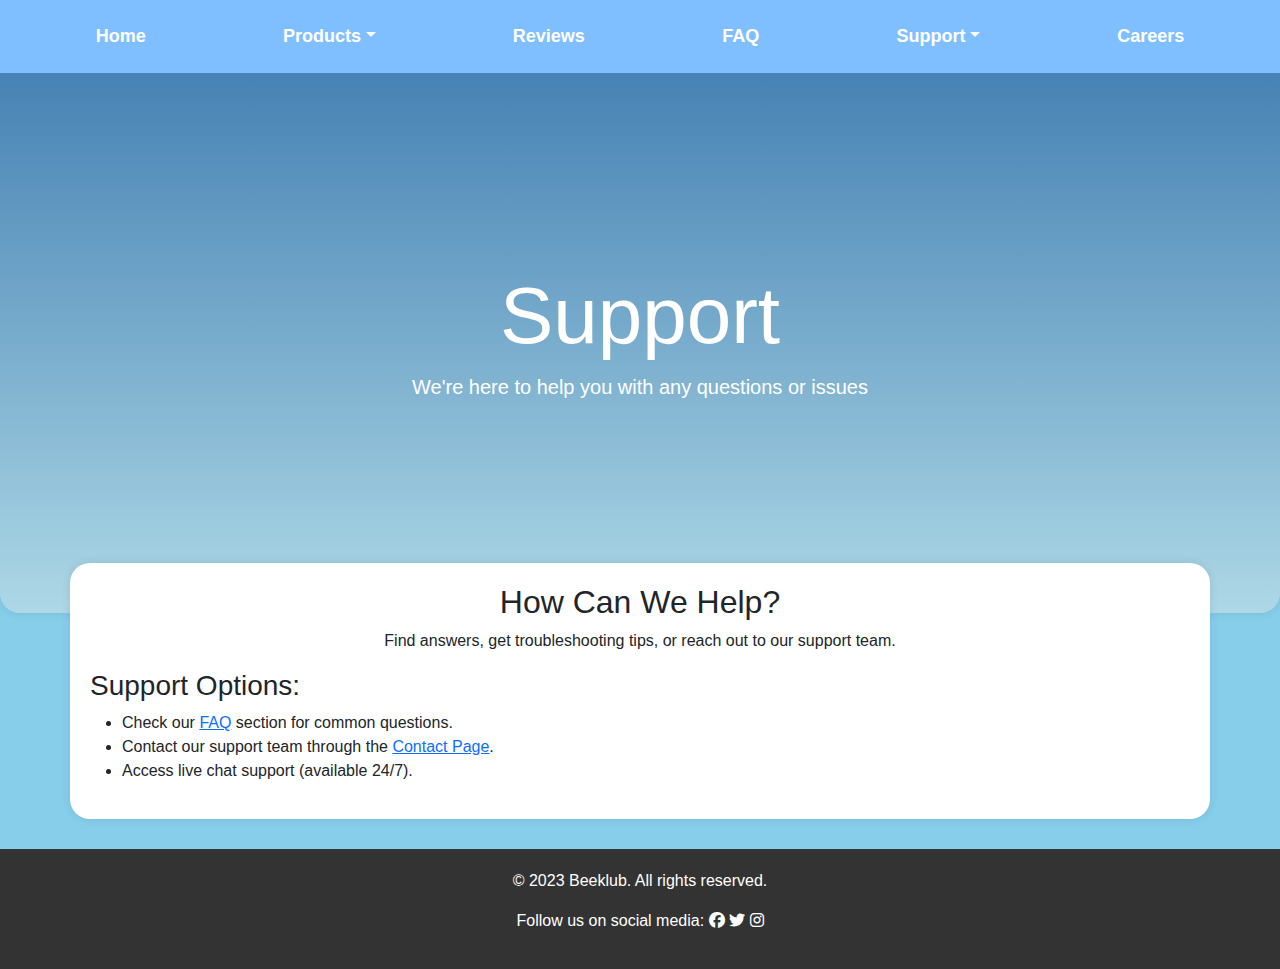
<file: support.html>
<!-- support.html - Support Page -->
<!DOCTYPE html>
<html lang="en">
<head>
    <meta charset="UTF-8">
    <meta name="viewport" content="width=device-width, initial-scale=1.0">
    <title>Support - Beeklub</title>
    <link rel="stylesheet" href="https://cdn.jsdelivr.net/npm/bootstrap@5.1.3/dist/css/bootstrap.min.css">
    <link rel="stylesheet" href="https://cdnjs.cloudflare.com/ajax/libs/font-awesome/6.1.1/css/all.min.css">
    <style>
        body {
            font-family: 'Poppins', sans-serif;
            margin: 0;
            padding: 0;
            background-color: #87CEEB;
        }
        .hero {
            background-image: linear-gradient(to bottom, #4682B4, #ADD8E6);
            height: 60vh;
            display: flex;
            justify-content: center;
            align-items: center;
            color: #ffffff;
            text-align: center;
            border-radius: 0 0 20px 20px;
            box-shadow: 0 0 10px rgba(0, 0, 0, 0.1);
        }
        .container-content {
            background-color: #ffffff;
            padding: 20px;
            border-radius: 20px;
            box-shadow: 0 0 10px rgba(0, 0, 0, 0.1);
            margin-top: -50px;
            position: relative;
            z-index: 1;
        }
        .footer {
            background-color: #333333;
            color: #ffffff;
            padding: 20px;
            text-align: center;
            margin-top: 30px;
        }
        .navbar {
            background-color: #80BFFF !important;
            padding: 15px;
        }
        .navbar-dark .navbar-nav .nav-link {
            color: white !important;
            margin: 0 20px;
            font-size: 18px;
            font-weight: 600;
        }
        .dropdown-menu {
            background-color: #80BFFF;
        }
        .dropdown-menu .dropdown-item {
            color: white;
            font-size: 16px;
        }
        .dropdown-menu .dropdown-item:hover {
            background-color: #5FAFFF;
        }
        .navbar-nav {
            display: flex;
            justify-content: space-around;
            width: 100%;
        }
    </style>
</head>
<body>
    <nav class="navbar navbar-expand-lg navbar-dark sticky-top">
        <div class="container-fluid">
            <button class="navbar-toggler" type="button" data-bs-toggle="collapse" data-bs-target="#navbarNav" aria-controls="#navbarNav" aria-expanded="false" aria-label="Toggle navigation">
                <span class="navbar-toggler-icon"></span>
            </button>
            <div class="collapse navbar-collapse" id="navbarNav">
                <ul class="navbar-nav mx-auto">
                    <li class="nav-item"><a class="nav-link" href="index.html">Home</a></li>
                    <li class="nav-item dropdown">
                        <a class="nav-link dropdown-toggle" href="#" id="productsDropdown" role="button" data-bs-toggle="dropdown" aria-expanded="false">Products</a>
                        <ul class="dropdown-menu" aria-labelledby="productsDropdown">
                            <li><a class="dropdown-item" href="ricebot.html">Rice-bot</a></li>
                            <li><a class="dropdown-item" href="cooking-unit.html">Cooking Unit</a></li>
                            <li><a class="dropdown-item" href="accessories.html">Accessories</a></li>
                        </ul>
                    </li>
                    <li class="nav-item"><a class="nav-link" href="reviews.html">Reviews</a></li>
                    <li class="nav-item"><a class="nav-link" href="faq.html">FAQ</a></li>
                    <li class="nav-item dropdown">
                        <a class="nav-link dropdown-toggle active" href="#" id="supportDropdown" role="button" data-bs-toggle="dropdown" aria-expanded="false">Support</a>
                        <ul class="dropdown-menu" aria-labelledby="supportDropdown">
                            <li><a class="dropdown-item" href="contact.html">Contact</a></li>
                            <li><a class="dropdown-item active" href="support.html">Help & Support</a></li>
                        </ul>
                    </li>
                    <li class="nav-item"><a class="nav-link" href="careers.html">Careers</a></li>
                </ul>
            </div>
        </div>
    </nav>
    
    <div class="hero">
        <div class="container">
            <h1 class="display-1">Support</h1>
            <p class="lead">We're here to help you with any questions or issues</p>
        </div>
    </div>
    
    <div class="container container-content">
        <h2 class="text-center">How Can We Help?</h2>
        <p class="text-center">Find answers, get troubleshooting tips, or reach out to our support team.</p>
        <h3>Support Options:</h3>
        <ul>
            <li>Check our <a href="faq.html">FAQ</a> section for common questions.</li>
            <li>Contact our support team through the <a href="contact.html">Contact Page</a>.</li>
            <li>Access live chat support (available 24/7).</li>
        </ul>
    </div>
    
    <div class="footer">
        <p>&copy; 2023 Beeklub. All rights reserved.</p>
        <p>Follow us on social media: <i class="fa-brands fa-facebook"></i> <i class="fa-brands fa-twitter"></i> <i class="fa-brands fa-instagram"></i></p>
    </div>
    
    <script src="https://cdn.jsdelivr.net/npm/bootstrap@5.1.3/dist/js/bootstrap.bundle.min.js"></script>
</body>
</html>
</file>
